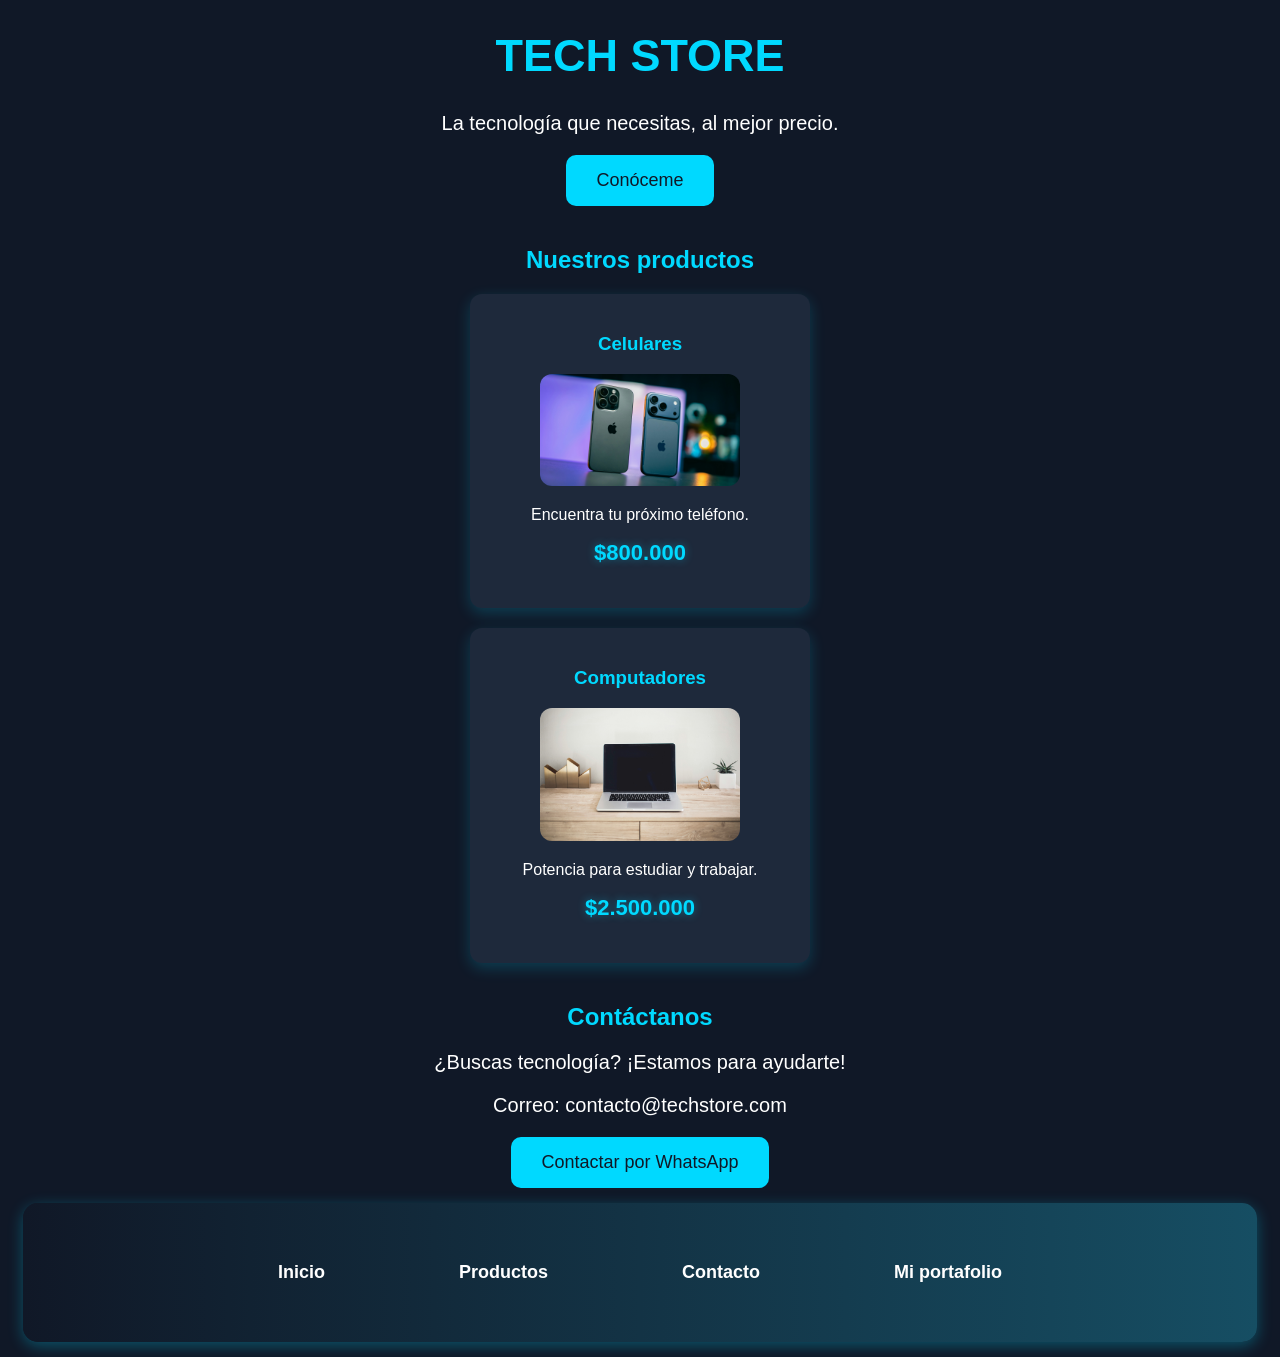
<file: index.html>
<!DOCTYPE html>
<html lang="es">
<head>
    <meta charset="UTF-8">
    <title>TECH STORE | Tecnología</title>
    <link rel="stylesheet" href="estilos.css">

</head>
<body>
  <h1>TECH STORE</h1>
<p>La tecnología que necesitas, al mejor precio.</p>
    <button onclick="alert('¡Bienvenido a mi página!')">
    Conóceme
</button>
<h2 id="productos">Nuestros productos</h2>
<div>
    <h3>Celulares</h3>
    <img src="celular.jpg" width="200">
    <p>Encuentra tu próximo teléfono.</p>
<p class="precio">$800.000</p>
</div>

<div>
    <h3>Computadores</h3>
    <img src="computador.jpg" width="200">
    <p>Potencia para estudiar y trabajar.</p>
    <p class="precio">$2.500.000</p>
</div>

<section id="contacto">
    <h2>Contáctanos</h2>
    <p>¿Buscas tecnología? ¡Estamos para ayudarte!</p>
    <p>Correo: contacto@techstore.com</p>
    <a href="https://wa.me/573001234567?text=Hola%2C%20estoy%20interesado%20en%20sus%20productos" target="_blank">
    <button>Contactar por WhatsApp</button>
</a>
</section>
<nav>
    <a href="#">Inicio</a>
    <a href="#productos">Productos</a>
    <a href="#contacto">Contacto</a>
    <a href="portafolio.html">Mi portafolio</a>
</nav>
    </body>
</html>
</file>
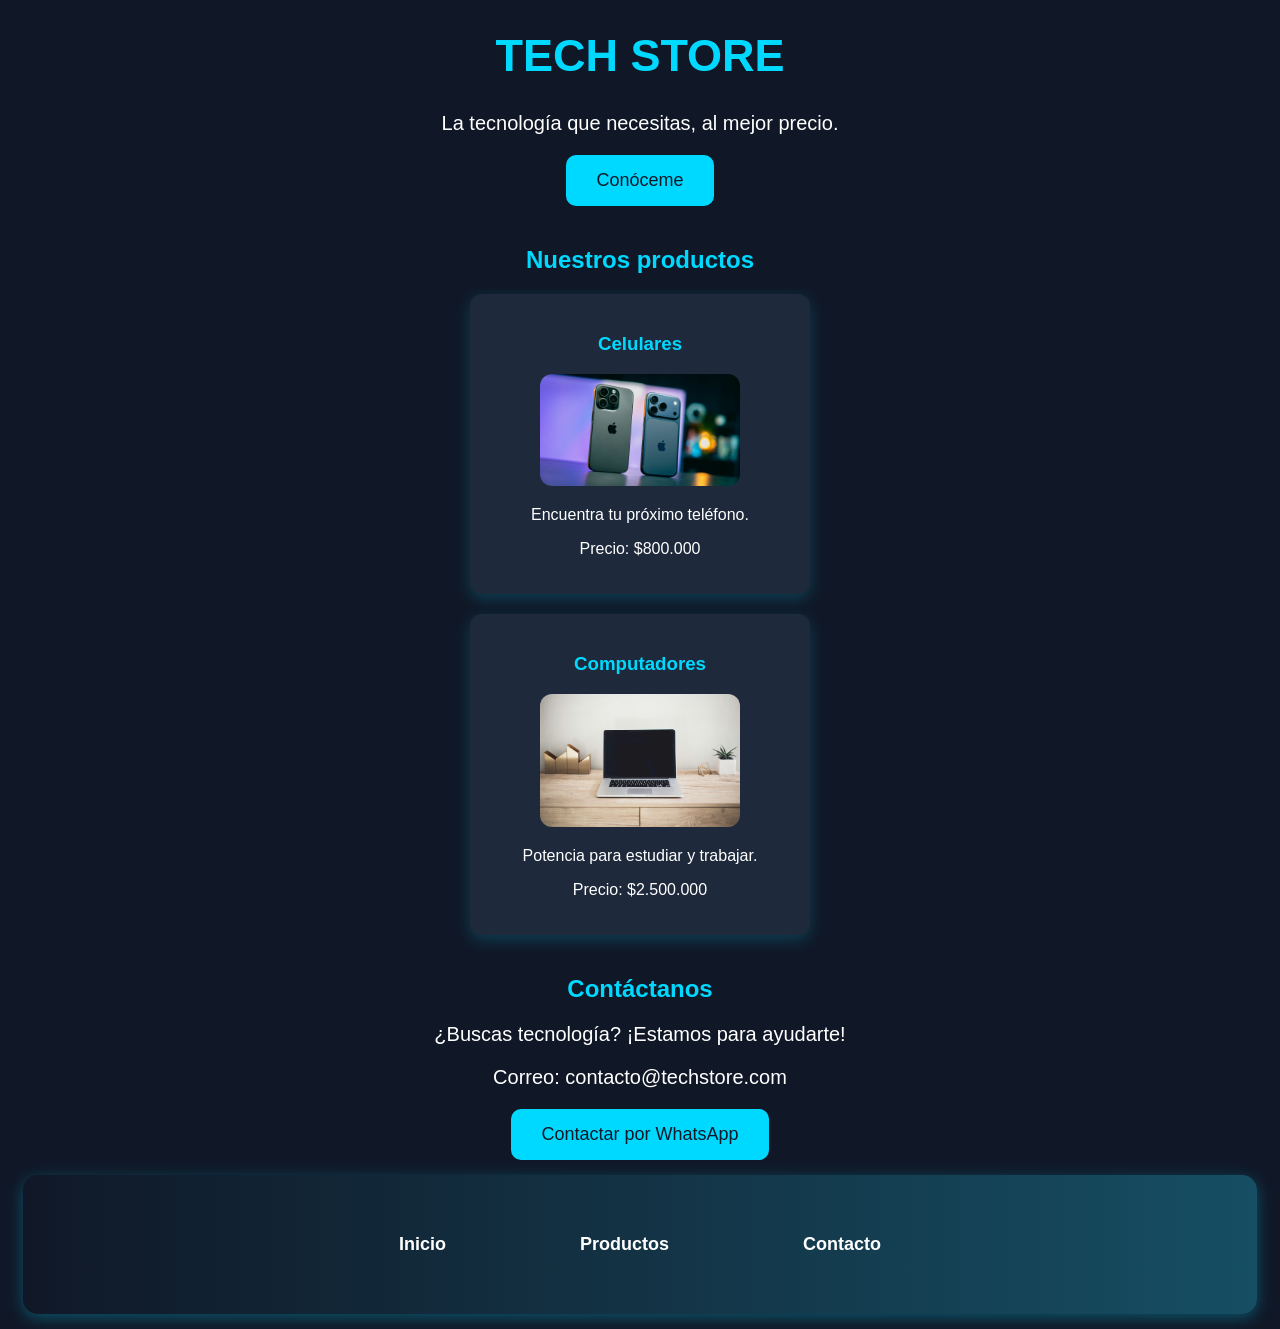
<file: pagina.html>
<!DOCTYPE html>
<html lang="es">
<head>
    <meta charset="UTF-8">
    <title>TECH STORE | Tecnología</title>
    <link rel="stylesheet" href="estilos.css">

</head>
<body>
  <h1>TECH STORE</h1>
<p>La tecnología que necesitas, al mejor precio.</p>
    <button onclick="alert('¡Bienvenido a mi página!')">
    Conóceme
</button>
<h2 id="productos">Nuestros productos</h2>
<div>
    <h3>Celulares</h3>
    <img src="celular.jpg" width="200">
    <p>Encuentra tu próximo teléfono.</p>
    <p>Precio: $800.000</p>
</div>

<div>
    <h3>Computadores</h3>
    <img src="computador.jpg" width="200">
    <p>Potencia para estudiar y trabajar.</p>
    <p>Precio: $2.500.000</p>
</div>
</body>
<section id="contacto">
    <h2>Contáctanos</h2>
    <p>¿Buscas tecnología? ¡Estamos para ayudarte!</p>
    <p>Correo: contacto@techstore.com</p>
    <a href="https://wa.me/573001234567?text=Hola%2C%20estoy%20interesado%20en%20sus%20productos" target="_blank">
    <button>Contactar por WhatsApp</button>
</a>
</section>
<nav>
    <a href="#">Inicio</a>
    <a href="#productos">Productos</a>
    <a href="#contacto">Contacto</a>
</nav>
</html>
</file>
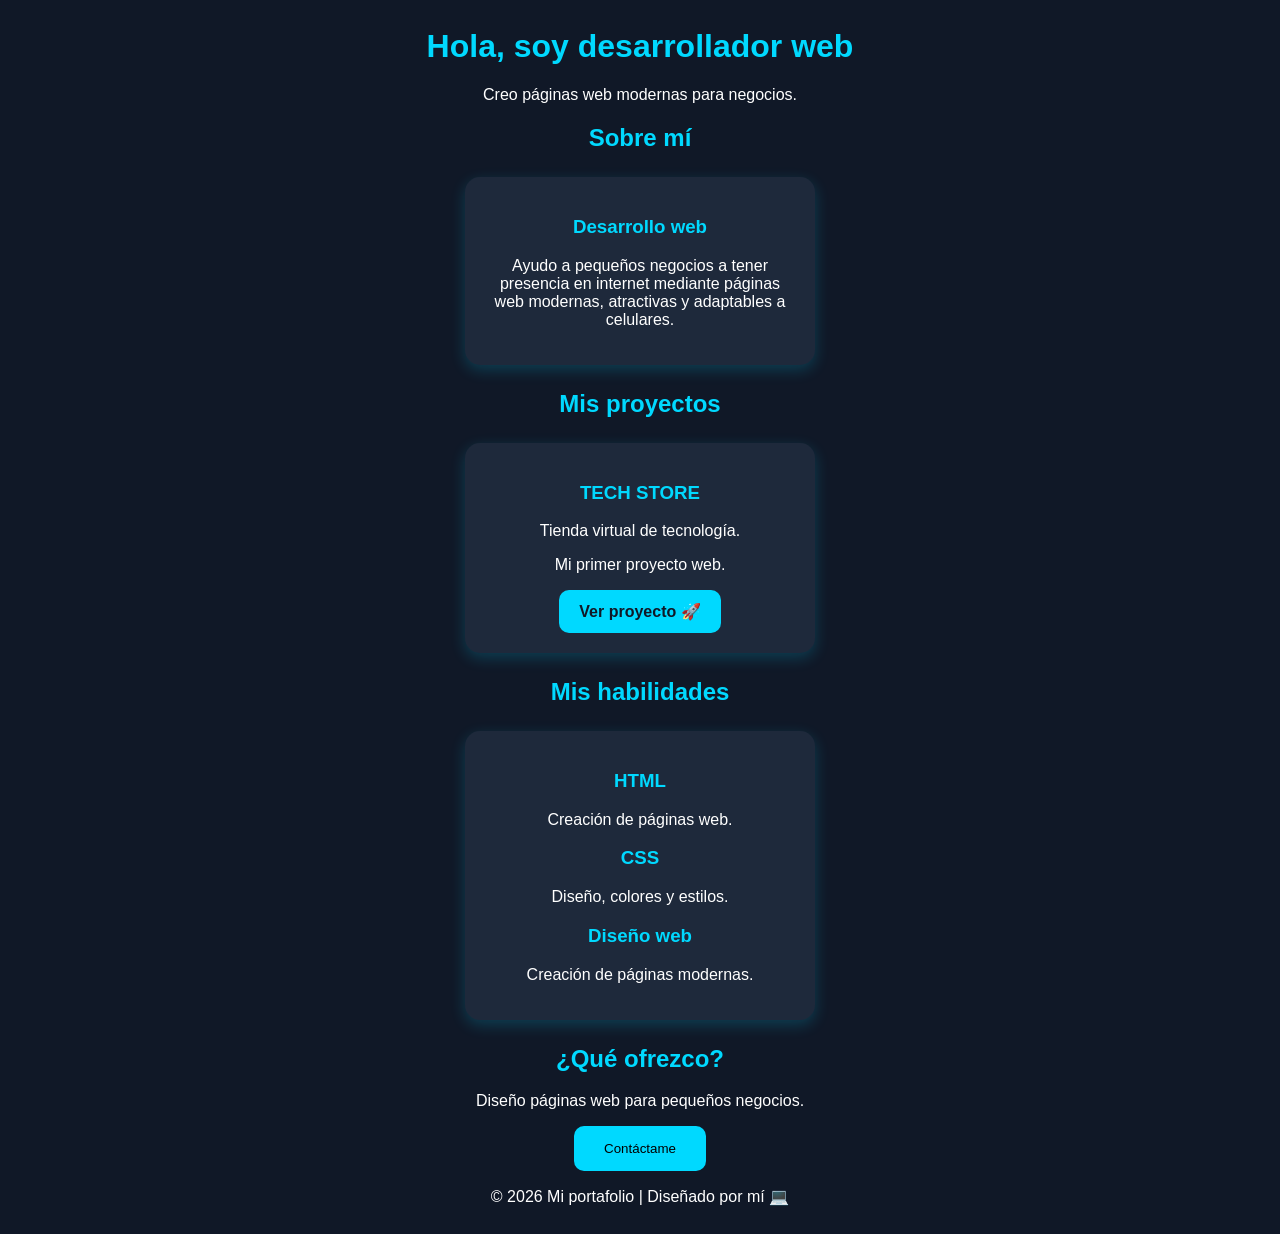
<file: portafolio.html>
<style>
        body {
            background-color: #101827;
            color: white;
            font-family: Arial, sans-serif;
            text-align: center;
            padding: 20px;
        }

        h1, h2 {
            color: #00d9ff;
        }

        .proyecto {
            background-color: #1e293b;
            padding: 20px;
            margin: 25px auto;
            border-radius: 15px;
            width: 100%;
            max-width: 350px;
            box-sizing: border-box;
            box-shadow: 0 5px 15px rgba(0, 217, 255, 0.2);
        }

        .boton-proyecto:hover {
            background-color: white;
            transform: scale(1.08);
            transition: 0.3s;
        }

        h3 {
            color: #00d9ff;
        }

        .proyecto:hover {
            transform: translateY(-8px);
            transition: 0.3s;
        }

        button {
            background-color: #00d9ff;
            padding: 15px 30px;
            border: none;
            border-radius: 10px;
            cursor: pointer;
        }

        .boton-proyecto {
            background-color: #00d9ff;
            color: #101827;
            padding: 12px 20px;
            border-radius: 10px;
            text-decoration: none;
            font-weight: bold;
            display: inline-block;
        }
    </style>
</head>

<body>

    <h1>Hola, soy desarrollador web</h1>
    <p>Creo páginas web modernas para negocios.</p>

    <h2>Sobre mí</h2>
    <div class="proyecto">
        <h3>Desarrollo web</h3>
        <p>
            Ayudo a pequeños negocios a tener presencia
            en internet mediante páginas web modernas,
            atractivas y adaptables a celulares.
        </p>
    </div>

    <h2>Mis proyectos</h2>

    <div class="proyecto">
        <h3>TECH STORE</h3>
        <p>Tienda virtual de tecnología.</p>
        <p>Mi primer proyecto web.</p>
        <a href="index.html" class="boton-proyecto">
            Ver proyecto 🚀
        </a>
    </div>

    <h2>Mis habilidades</h2>

    <div class="proyecto">
        <h3>HTML</h3>
        <p>Creación de páginas web.</p>

        <h3>CSS</h3>
        <p>Diseño, colores y estilos.</p>

        <h3>Diseño web</h3>
        <p>Creación de páginas modernas.</p>
    </div>

    <h2>¿Qué ofrezco?</h2>
    <p>Diseño páginas web para pequeños negocios.</p>

    <a href="https://wa.me/573171378818">
        <button>Contáctame</button>
    </a>

    <footer>
        <p>© 2026 Mi portafolio | Diseñado por mí 💻</p>
    </footer>

</body>
</html>
</file>
<file: estilos.css>
body {
    background-color: #101827;
    color: white;
    font-family: Arial, sans-serif;
    text-align: center;
}

h1 {
    color: #00d9ff;
    font-size: 45px;
}

p {
    font-size: 20px;
}
button {
    background-color: #00d9ff;
    color: #101827;
    border: none;
    padding: 15px 30px;
    border-radius: 10px;
    font-size: 18px;
    cursor: pointer;
}
button:hover {
    background-color: white;
    transform: scale(1.08);
    transition: 0.3s;
}
h2 {
    color: #00d9ff;
    margin-top: 40px;
}

div {
    background-color: #1e293b;
    padding: 20px;
    margin: 20px auto;
    border-radius: 12px;
    max-width: 300px;
    box-shadow: 0 5px 15px rgba(0, 217, 255, 0.2);
}

h3 {
    color: #00d9ff;
}

div p {
    color: white;
}
div p {
    color: white;
    font-size: 16px;
}
img {
    border-radius: 12px;
}
div:hover {
    transform: translateY(-8px);
    transition: 0.3s;
}
nav {
    background-color: #1e293b;
    padding: 20px;
}

nav a {
    color: #00d9ff;
    text-decoration: none;
    margin: 20px;
    font-size: 18px;
}
nav {
    background: linear-gradient(90deg, #101827, #164e63);
    padding: 22px;
    border-radius: 15px;
    margin: 15px;
    box-shadow: 0 4px 15px rgba(0, 217, 255, 0.3);
}

nav a {
    color: white;
    text-decoration: none;
    margin: 25px;
    font-weight: bold;
    transition: 0.3s;
}

nav a:hover {
    color: #00d9ff;
}
nav {
    display: flex;
    justify-content: center;
    gap: 40px;
    align-items: center;
}
nav a {
    padding: 12px 22px;
    border-radius: 10px;
}

nav a:hover {
    background-color: #00d9ff;
    color: #101827;
    box-shadow: 0 0 15px #00d9ff;
}
@media (max-width: 600px) {
    nav {
        flex-direction: column;
        gap: 15px;
    }

    h1 {
        font-size: 32px;
    }

    div {
        max-width: 85%;
    }

    img {
        max-width: 100%;
    }
}
/* Tarjetas profesionales */
div {
    transition: transform 0.3s, box-shadow 0.3s;
}

div:hover {
    box-shadow: 0 8px 25px rgba(0, 217, 255, 0.4);
}

/* Imágenes de productos */
img {
    max-width: 100%;
    height: auto;
    object-fit: cover;
}

/* Botones */
button {
    transition: 0.3s ease;
}
.precio {
    color: #00d9ff;
    font-size: 22px;
    font-weight: bold;
    margin-top: 15px;
    text-shadow: 0 0 8px rgba(0, 217, 255, 0.4);
}
</file>
